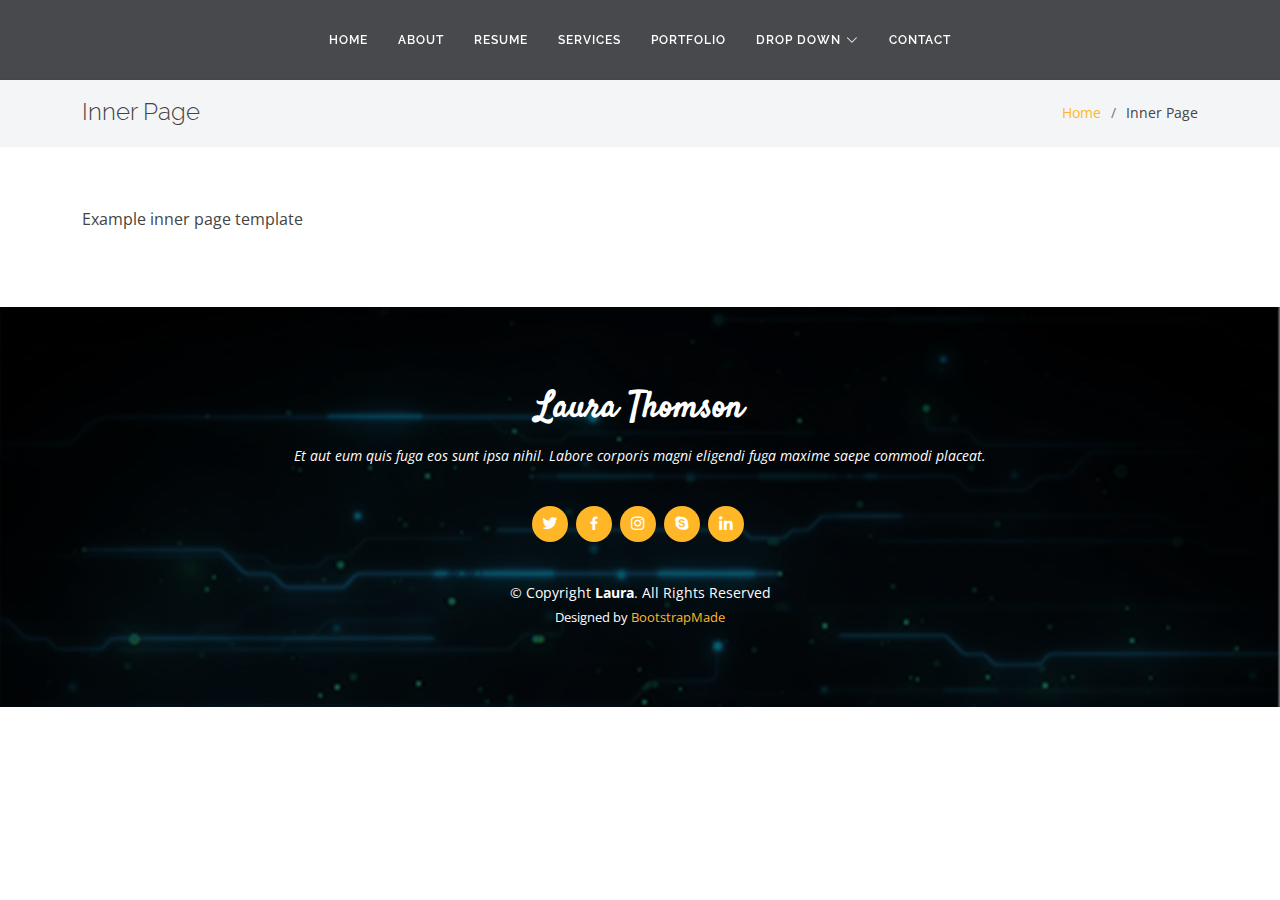
<file: inner-page.html>
<!DOCTYPE html>
<html lang="en">

<head>
  <meta charset="utf-8">
  <meta content="width=device-width, initial-scale=1.0" name="viewport">

  <title>Inner Page - Laura Bootstrap Template</title>
  <meta content="" name="description">
  <meta content="" name="keywords">

  <!-- Favicons -->
  <link href="assets/img/favicon.png" rel="icon">
  <link href="assets/img/apple-touch-icon.png" rel="apple-touch-icon">

  <!-- Google Fonts -->
  <link href="https://fonts.googleapis.com/css?family=Open+Sans:300,300i,400,400i,600,600i,700,700i|Raleway:300,300i,400,400i,500,500i,600,600i,700,700i|Satisfy" rel="stylesheet">

  <!-- Vendor CSS Files -->
  <link href="assets/vendor/bootstrap/css/bootstrap.min.css" rel="stylesheet">
  <link href="assets/vendor/bootstrap-icons/bootstrap-icons.css" rel="stylesheet">
  <link href="assets/vendor/boxicons/css/boxicons.min.css" rel="stylesheet">
  <link href="assets/vendor/glightbox/css/glightbox.min.css" rel="stylesheet">
  <link href="assets/vendor/swiper/swiper-bundle.min.css" rel="stylesheet">

  <!-- Template Main CSS File -->
  <link href="assets/css/style.css" rel="stylesheet">

  <!-- =======================================================
  * Template Name: Laura - v4.10.0
  * Template URL: https://bootstrapmade.com/laura-free-creative-bootstrap-theme/
  * Author: BootstrapMade.com
  * License: https://bootstrapmade.com/license/
  ======================================================== -->
</head>

<body>

  <!-- ======= Header ======= -->
  <header id="header" class="fixed-top d-flex justify-content-center align-items-center ">

    <nav id="navbar" class="navbar">
      <ul>
        <li><a class="nav-link scrollto " href="#hero">Home</a></li>
        <li><a class="nav-link scrollto" href="#about">About</a></li>
        <li><a class="nav-link scrollto" href="#resume">Resume</a></li>
        <li><a class="nav-link scrollto" href="#services">Services</a></li>
        <li><a class="nav-link scrollto " href="#portfolio">Portfolio</a></li>
        <li class="dropdown"><a href="#"><span>Drop Down</span> <i class="bi bi-chevron-down"></i></a>
          <ul>
            <li><a href="#">Drop Down 1</a></li>
            <li class="dropdown"><a href="#"><span>Deep Drop Down</span> <i class="bi bi-chevron-right"></i></a>
              <ul>
                <li><a href="#">Deep Drop Down 1</a></li>
                <li><a href="#">Deep Drop Down 2</a></li>
                <li><a href="#">Deep Drop Down 3</a></li>
                <li><a href="#">Deep Drop Down 4</a></li>
                <li><a href="#">Deep Drop Down 5</a></li>
              </ul>
            </li>
            <li><a href="#">Drop Down 2</a></li>
            <li><a href="#">Drop Down 3</a></li>
            <li><a href="#">Drop Down 4</a></li>
          </ul>
        </li>
        <li><a class="nav-link scrollto" href="#contact">Contact</a></li>
      </ul>
      <i class="bi bi-list mobile-nav-toggle"></i>
    </nav><!-- .navbar -->

  </header><!-- End Header -->

  <main id="main">

    <!-- ======= Breadcrumbs ======= -->
    <section class="breadcrumbs">
      <div class="container">

        <div class="d-flex justify-content-between align-items-center">
          <h2>Inner Page</h2>
          <ol>
            <li><a href="index.html">Home</a></li>
            <li>Inner Page</li>
          </ol>
        </div>

      </div>
    </section><!-- End Breadcrumbs -->

    <section class="inner-page">
      <div class="container">
        <p>
          Example inner page template
        </p>
      </div>
    </section>

  </main><!-- End #main -->

  <!-- ======= Footer ======= -->
  <footer id="footer">
    <div class="container">
      <h3>Laura Thomson</h3>
      <p>Et aut eum quis fuga eos sunt ipsa nihil. Labore corporis magni eligendi fuga maxime saepe commodi placeat.</p>
      <div class="social-links">
        <a href="#" class="twitter"><i class="bx bxl-twitter"></i></a>
        <a href="#" class="facebook"><i class="bx bxl-facebook"></i></a>
        <a href="#" class="instagram"><i class="bx bxl-instagram"></i></a>
        <a href="#" class="google-plus"><i class="bx bxl-skype"></i></a>
        <a href="#" class="linkedin"><i class="bx bxl-linkedin"></i></a>
      </div>
      <div class="copyright">
        &copy; Copyright <strong><span>Laura</span></strong>. All Rights Reserved
      </div>
      <div class="credits">
        <!-- All the links in the footer should remain intact. -->
        <!-- You can delete the links only if you purchased the pro version. -->
        <!-- Licensing information: https://bootstrapmade.com/license/ -->
        <!-- Purchase the pro version with working PHP/AJAX contact form: https://bootstrapmade.com/laura-free-creative-bootstrap-theme/ -->
        Designed by <a href="https://bootstrapmade.com/">BootstrapMade</a>
      </div>
    </div>
  </footer><!-- End Footer -->

  <a href="#" class="back-to-top d-flex align-items-center justify-content-center"><i class="bi bi-arrow-up-short"></i></a>

  <!-- Vendor JS Files -->
  <script src="assets/vendor/purecounter/purecounter_vanilla.js"></script>
  <script src="assets/vendor/bootstrap/js/bootstrap.bundle.min.js"></script>
  <script src="assets/vendor/glightbox/js/glightbox.min.js"></script>
  <script src="assets/vendor/isotope-layout/isotope.pkgd.min.js"></script>
  <script src="assets/vendor/swiper/swiper-bundle.min.js"></script>
  <script src="assets/vendor/waypoints/noframework.waypoints.js"></script>
  <script src="assets/vendor/php-email-form/validate.js"></script>

  <!-- Template Main JS File -->
  <script src="assets/js/main.js"></script>

</body>

</html>
</file>
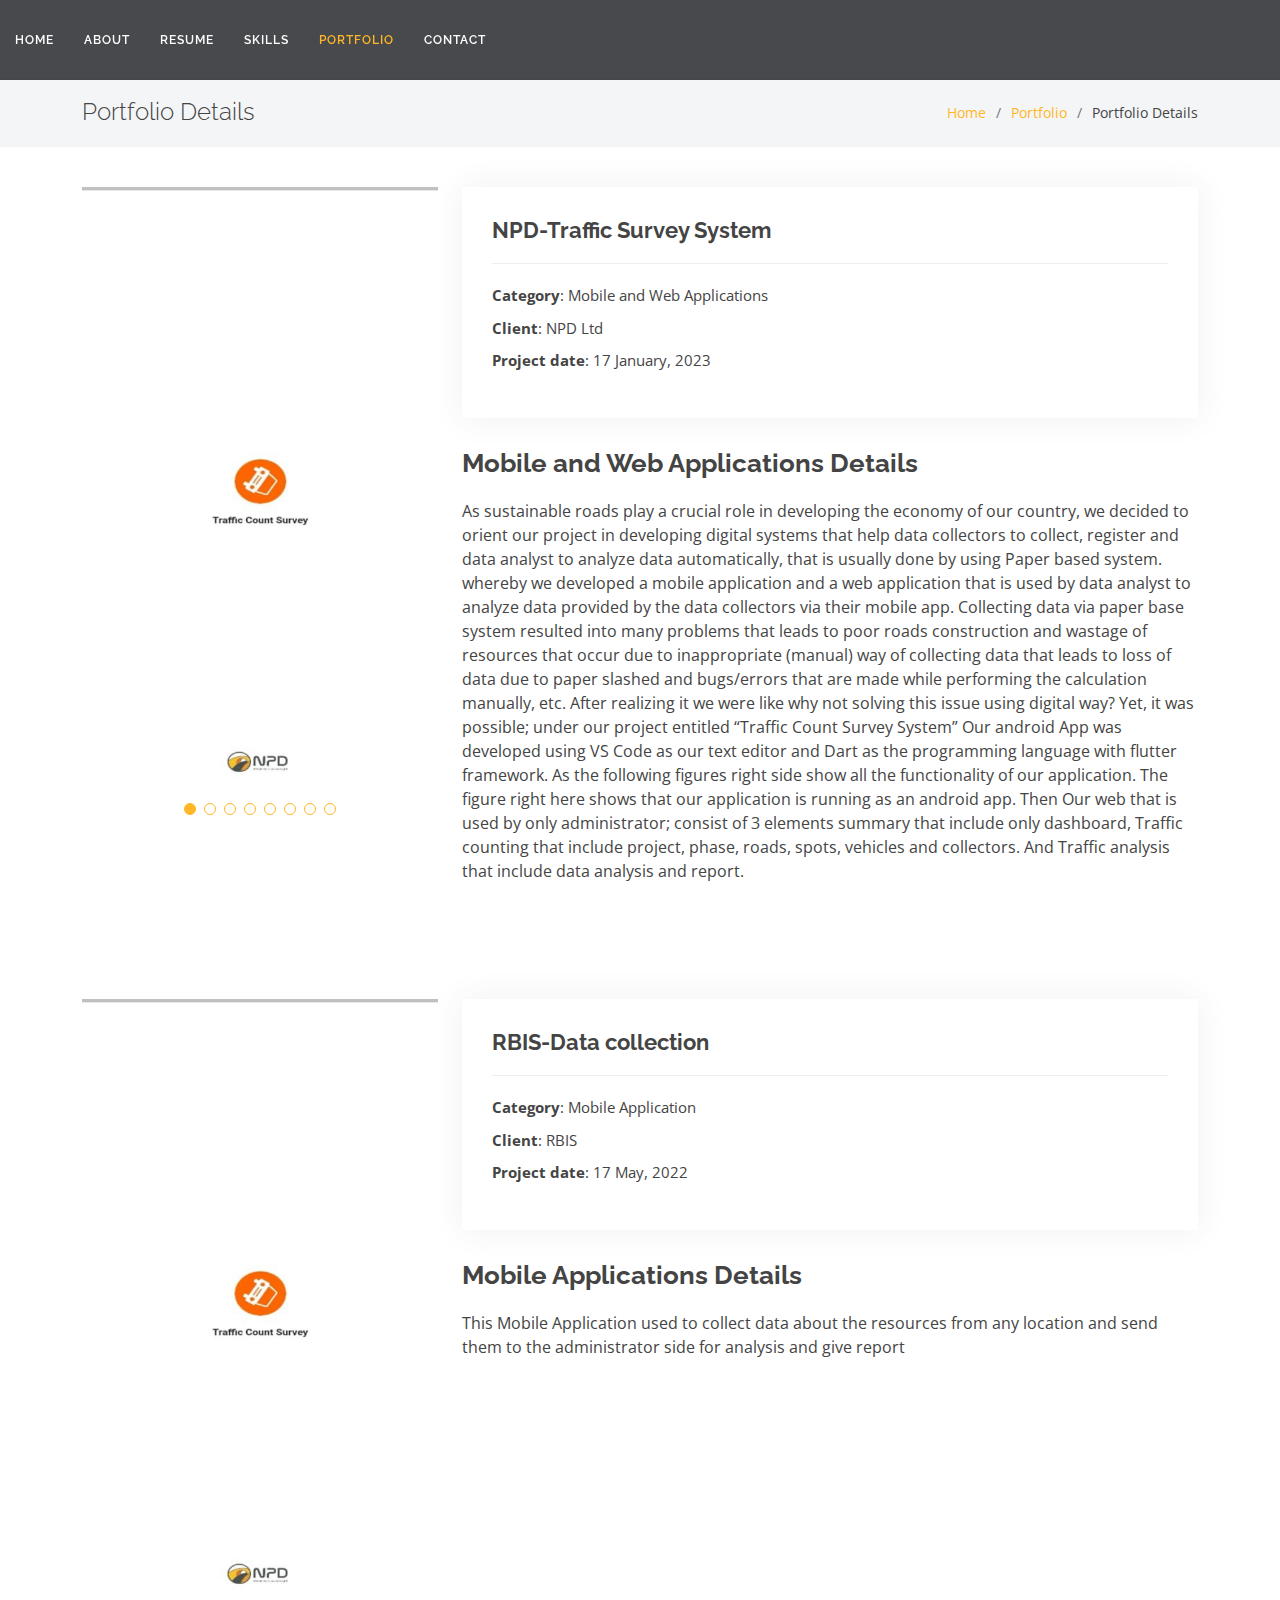
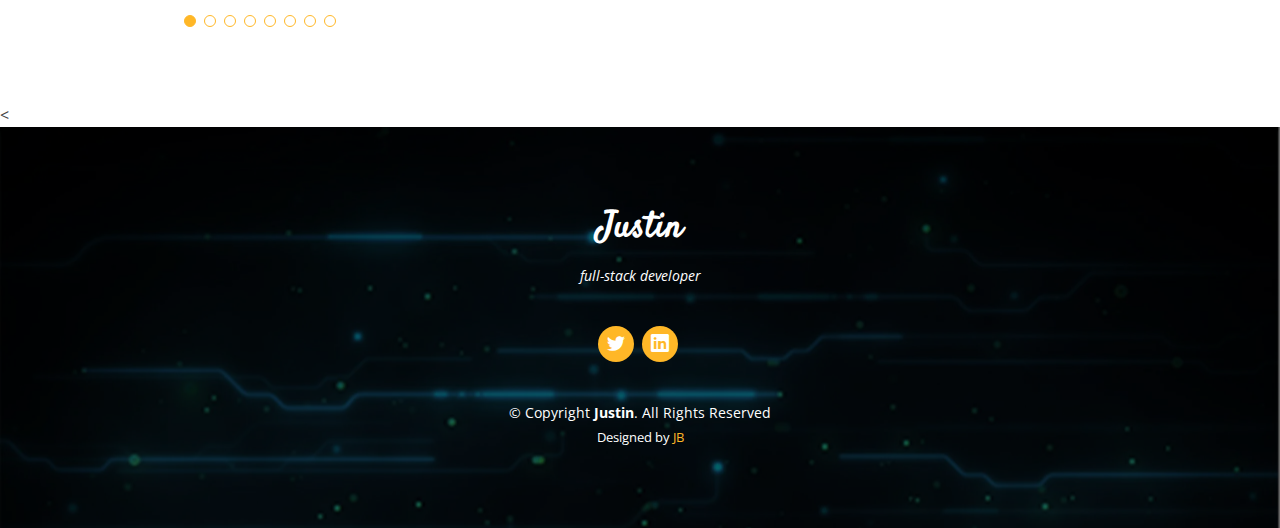
<file: portfolio-details.html>
<!DOCTYPE html>
<html lang="en">

<head>
  <meta charset="utf-8">
  <meta content="width=device-width, initial-scale=1.0" name="viewport">

  <title>Portfolio Details -Justin BIZUMUREMYI
  </title>
  <meta content="" name="description">
  <meta content="" name="keywords">

  <!-- Favicons -->
  <link href="assets/img/favicon.png" rel="icon">
  <link href="assets/img/apple-touch-icon.png" rel="apple-touch-icon">

  <!-- Google Fonts -->
  <link href="https://fonts.googleapis.com/css?family=Open+Sans:300,300i,400,400i,600,600i,700,700i|Raleway:300,300i,400,400i,500,500i,600,600i,700,700i|Satisfy" rel="stylesheet">

  <!-- Vendor CSS Files -->
  <link href="assets/vendor/bootstrap/css/bootstrap.min.css" rel="stylesheet">
  <link href="assets/vendor/bootstrap-icons/bootstrap-icons.css" rel="stylesheet">
  <link href="assets/vendor/boxicons/css/boxicons.min.css" rel="stylesheet">
  <link href="assets/vendor/glightbox/css/glightbox.min.css" rel="stylesheet">
  <link href="assets/vendor/swiper/swiper-bundle.min.css" rel="stylesheet">

  <!-- Template Main CSS File -->
  <link href="assets/css/style.css" rel="stylesheet">

  <!-- =======================================================
  * Template Name: Laura - v4.10.0
  * Template URL: https://bootstrapmade.com/laura-free-creative-bootstrap-theme/
  * Author: BootstrapMade.com
  * License: https://bootstrapmade.com/license/
  ======================================================== -->
</head>

<body>

  <!-- ======= Header ======= -->
  <header id="header" class="fixed-top d-flex justify-content-right align-items-right">

    <nav id="navbar" class="navbar">
      <ul>
        <li><a class="nav-link scrollto " href="index.html#hero">Home</a></li>
        <li><a class="nav-link scrollto" href="index.html#about">About</a></li>
        <li><a class="nav-link scrollto" href="index.html#resume">Resume</a></li>
        <li><a class="nav-link scrollto" href="index.html#services">Skills</a></li>
        <li><a class="nav-link scrollto active" href="index.html#portfolio">Portfolio</a></li>
        <li><a class="nav-link scrollto" href="index.html#contact">Contact</a></li>
      </ul>
      <i class="bi bi-list mobile-nav-toggle"></i>
    </nav><!-- .navbar -->

  </header><!-- End Header -->

  <main id="main">

    <!-- ======= Breadcrumbs Section ======= -->
    <section class="breadcrumbs">
      <div class="container">

        <div class="d-flex justify-content-between align-items-center">
          <h2>Portfolio Details</h2>
          <ol>
            <li><a href="index.html">Home</a></li>
            <li><a href="portfolio.html">Portfolio</a></li>
            <li>Portfolio Details</li>
          </ol>
        </div>

      </div>
    </section><!-- Breadcrumbs Section -->

    <!-- ======= Portfolio Details Section ======= -->
    <section id="portfolio-details" class="portfolio-details">
      <div class="container">

        <div class="row gy-4">

          <div class="col-lg-4">
            <div class="portfolio-details-slider swiper">
              <div class="swiper-wrapper align-items-center">

                <div class="swiper-slide">
                  <img src="assets/img/portfolio/splash.jpeg" alt="" height="600" width="100">
                </div>

                <div class="swiper-slide">
                  <img src="assets/img/portfolio/login.jpeg" alt="" height="600" width="100">
                </div>

                <div class="swiper-slide">
                  <img src="assets/img/portfolio/register.jpeg" alt="" height="600" width="100">
                </div>
                <div class="swiper-slide">
                  <img src="assets/img/portfolio/dash.jpeg" alt="" height="600" width="100">
                </div>
                <div class="swiper-slide">
                  <img src="assets/img/portfolio/counting.jpeg" alt="" height="600" width="100"> 
                </div>
                <div class="swiper-slide">
                  <img src="assets/img/portfolio/report.jpeg" alt="" height="600" width="100"> 
                </div>
                <div class="swiper-slide">
                  <img src="assets/img/portfolio/npd.png" alt=""> 
                </div>
                <div class="swiper-slide">
                  <img src="assets/img/portfolio/npd.png" alt=""> 
                </div>
              </div>
              <div class="swiper-pagination"></div>
            </div>
          </div>

          <div class="col-lg-8">
            <div class="portfolio-info">
              <h3>NPD-Traffic Survey System</h3>
              <ul>
                <li><strong>Category</strong>: Mobile and Web Applications</li>
                <li><strong>Client</strong>: NPD Ltd</li>
                <li><strong>Project date</strong>: 17 January, 2023</li>
                <!-- <li><strong>Project URL</strong>: <a href="#">www.example.com</a></li> -->
              </ul>
            </div>
            <div class="portfolio-description">
              <h2>Mobile and Web Applications Details</h2>
              <p>
                As sustainable roads play a crucial role in developing the economy of our country, we decided to orient our project in developing digital systems that help data collectors to collect, register and data analyst to analyze data automatically, that is usually done by using Paper based system. whereby we developed a mobile application and a web application that is used by data analyst to analyze data provided by the data collectors via their mobile app. Collecting data via paper base system resulted into many problems that leads to poor roads construction and wastage of resources that occur due to inappropriate (manual) way of collecting data that leads to loss of data due to paper slashed and bugs/errors that are made while performing the calculation manually, etc. After realizing it we were like why not solving this issue using digital way? Yet, it was possible; under our project entitled “Traffic Count Survey System”
                Our android App was developed using VS Code as our text editor and Dart as the programming language with flutter framework. 
As the following figures right side show all the functionality of our application.
The figure right here shows that our application is running as an android app. Then Our web that is used by only administrator; consist of 3 elements summary that include only dashboard, Traffic counting that include project, phase, roads, spots, vehicles and collectors. And Traffic analysis that include data analysis and report.
              </p>
            </div>
          </div>

        </div>

      </div>
    </section>
    
    <section id="portfolio-details" class="portfolio-details">
      <div class="container">

        <div class="row gy-4">

          <div class="col-lg-4">
            <div class="portfolio-details-slider swiper">
              <div class="swiper-wrapper align-items-center">

                <div class="swiper-slide">
                  <img src="assets/img/portfolio/splash.jpeg" alt="" height="600" width="100">
                </div>

                <div class="swiper-slide">
                  <img src="assets/img/portfolio/login.jpeg" alt="" height="600" width="100">
                </div>

                <div class="swiper-slide">
                  <img src="assets/img/portfolio/register.jpeg" alt="" height="600" width="100">
                </div>
                <div class="swiper-slide">
                  <img src="assets/img/portfolio/dash.jpeg" alt="" height="600" width="100">
                </div>
                <div class="swiper-slide">
                  <img src="assets/img/portfolio/counting.jpeg" alt="" height="600" width="100"> 
                </div>
                <div class="swiper-slide">
                  <img src="assets/img/portfolio/report.jpeg" alt="" height="600" width="100"> 
                </div>
                <div class="swiper-slide">
                  <img src="assets/img/portfolio/npd.png" alt=""> 
                </div>
                <div class="swiper-slide">
                  <img src="assets/img/portfolio/npd.png" alt=""> 
                </div>
              </div>
              <div class="swiper-pagination"></div>
            </div>
          </div>

          <div class="col-lg-8">
            <div class="portfolio-info">
              <h3>RBIS-Data collection</h3>
              <ul>
                <li><strong>Category</strong>: Mobile Application</li>
                <li><strong>Client</strong>: RBIS</li>
                <li><strong>Project date</strong>: 17 May, 2022</li>
                <!-- <li><strong>Project URL</strong>: <a href="#">www.example.com</a></li> -->
              </ul>
            </div>
            <div class="portfolio-description">
              <h2>Mobile Applications Details</h2>
              <p> This Mobile Application used to collect data about the resources from any location and send them to the administrator side for analysis and give report</p>
            </div>
          </div>

        </div>

      </div>
    </section><
    
    <!-- End Portfolio Details Section -->

  </main><!-- End #main -->

  <!-- ======= Footer ======= -->
  <footer id="footer">
    <div class="container">
      <h3>Justin</h3>
      <p>full-stack developer</p>
      <div class="social-links">
          <a href="https://twitter.com/bizujustin1" class="twitter"><i class="bi bi-twitter"></i></a>
          <a href="https://www.linkedin.com/in/justin-bizumuremyi-b9b451170/" class="linkedin"><i class="bi bi-linkedin"></i></a>
      </div>
      <div class="copyright">
        &copy; Copyright <strong><span>Justin</span></strong>. All Rights Reserved
      </div>
      <div class="credits">
        <!-- All the links in the footer should remain intact. -->
        <!-- You can delete the links only if you purchased the pro version. -->
        <!-- Licensing information: https://bootstrapmade.com/license/ -->
        <!-- Purchase the pro version with working PHP/AJAX contact form: https://bootstrapmade.com/laura-free-creative-bootstrap-theme/ -->
        Designed by <a href="https://bootstrapmade.com/">JB</a>
      </div>
    </div>
  </footer><!-- End Footer -->

  <a href="#" class="back-to-top d-flex align-items-center justify-content-center"><i class="bi bi-arrow-up-short"></i></a>

  <!-- Vendor JS Files -->
  <script src="assets/vendor/purecounter/purecounter_vanilla.js"></script>
  <script src="assets/vendor/bootstrap/js/bootstrap.bundle.min.js"></script>
  <script src="assets/vendor/glightbox/js/glightbox.min.js"></script>
  <script src="assets/vendor/isotope-layout/isotope.pkgd.min.js"></script>
  <script src="assets/vendor/swiper/swiper-bundle.min.js"></script>
  <script src="assets/vendor/waypoints/noframework.waypoints.js"></script>
  <script src="assets/vendor/php-email-form/validate.js"></script>

  <!-- Template Main JS File -->
  <script src="assets/js/main.js"></script>

</body>

</html>
</file>
<file: assets/css/style.css>
/**
* Template Name: Laura - v4.10.0
* Template URL: https://bootstrapmade.com/laura-free-creative-bootstrap-theme/
* Author: BootstrapMade.com
* License: https://bootstrapmade.com/license/
*/

/*--------------------------------------------------------------
# General
--------------------------------------------------------------*/
body {
  font-family: "Open Sans", sans-serif;
  color: #444444;
}

a {
  color: #ffb727;
  text-decoration: none;
}

a:hover {
  color: #ffc85a;
  text-decoration: none;
}

h1,
h2,
h3,
h4,
h5,
h6 {
  font-family: "Raleway", sans-serif;
}

/*--------------------------------------------------------------
# Back to top button
--------------------------------------------------------------*/
.back-to-top {
  position: fixed;
  visibility: hidden;
  opacity: 0;
  right: 15px;
  bottom: 15px;
  z-index: 996;
  background: #ffb727;
  width: 40px;
  height: 40px;
  border-radius: 4px;
  transition: all 0.4s;
}

.back-to-top i {
  font-size: 28px;
  color: #fff;
  line-height: 0;
}

.back-to-top:hover {
  background: #ffc550;
  color: #fff;
}

.back-to-top.active {
  visibility: visible;
  opacity: 1;
}

/*--------------------------------------------------------------
# Header
--------------------------------------------------------------*/
#header {
  z-index: 997;
  transition: all 0.5s;
  height: 80px;
  background: rgba(25, 28, 31, 0.8);
}

#header.header-transparent {
  background: transparent;
}

#header.header-scrolled {
  height: 60px;
  background: rgba(25, 28, 31, 0.8);
}

/*--------------------------------------------------------------
# Navigation Menu
--------------------------------------------------------------*/
/**
* Desktop Navigation 
*/
.navbar {
  padding: 0;
}

.navbar ul {
  margin: 0;
  padding: 0;
  display: flex;
  list-style: none;
  align-items: center;
}

.navbar li {
  position: relative;
}

.navbar a,
.navbar a:focus {
  display: flex;
  align-items: center;
  justify-content: space-between;
  padding: 10px 15px;
  color: #fff;
  white-space: nowrap;
  transition: 0.3s;
  font-size: 12px;
  font-family: "Raleway", sans-serif;
  text-transform: uppercase;
  font-weight: 600;
  letter-spacing: 1px;
}

.navbar a i,
.navbar a:focus i {
  font-size: 12px;
  line-height: 0;
  margin-left: 5px;
}

.navbar a:hover,
.navbar .active,
.navbar .active:focus,
.navbar li:hover>a {
  color: #ffb727;
}

.navbar .dropdown ul {
  display: block;
  position: absolute;
  left: 14px;
  top: calc(100% + 30px);
  margin: 0;
  padding: 10px 0;
  z-index: 99;
  opacity: 0;
  visibility: hidden;
  background: #fff;
  box-shadow: 0px 0px 30px rgba(127, 137, 161, 0.25);
  transition: 0.3s;
  border-radius: 4px;
}

.navbar .dropdown ul li {
  min-width: 200px;
}

.navbar .dropdown ul a {
  padding: 10px 20px;
  font-size: 14px;
  text-transform: none;
  font-weight: 400;
  color: #3b434a;
  letter-spacing: 1px;
}

.navbar .dropdown ul a i {
  font-size: 12px;
}

.navbar .dropdown ul a:hover,
.navbar .dropdown ul .active:hover,
.navbar .dropdown ul li:hover>a {
  color: #ffb727;
}

.navbar .dropdown:hover>ul {
  opacity: 1;
  top: 100%;
  visibility: visible;
}

.navbar .dropdown .dropdown ul {
  top: 0;
  left: calc(100% - 30px);
  visibility: hidden;
}

.navbar .dropdown .dropdown:hover>ul {
  opacity: 1;
  top: 0;
  left: 100%;
  visibility: visible;
}

@media (max-width: 1366px) {
  .navbar .dropdown .dropdown ul {
    left: -90%;
  }

  .navbar .dropdown .dropdown:hover>ul {
    left: -100%;
  }
}

/**
* Mobile Navigation 
*/
.mobile-nav-toggle {
  color: #fff;
  font-size: 28px;
  cursor: pointer;
  display: none;
  line-height: 0;
  transition: 0.5s;
}

@media (max-width: 991px) {
  .mobile-nav-toggle {
    display: block;
  }

  .navbar ul {
    display: none;
  }
}

.navbar-mobile {
  position: fixed;
  overflow: hidden;
  top: 0;
  right: 0;
  left: 0;
  bottom: 0;
  background: rgba(36, 41, 46, 0.9);
  transition: 0.3s;
  z-index: 999;
}

.navbar-mobile .mobile-nav-toggle {
  position: absolute;
  top: 15px;
  right: 15px;
}

.navbar-mobile ul {
  display: block;
  position: absolute;
  top: 55px;
  right: 15px;
  bottom: 15px;
  left: 15px;
  padding: 10px 0;
  border-radius: 10px;
  background-color: #fff;
  overflow-y: auto;
  transition: 0.3s;
}

.navbar-mobile a,
.navbar-mobile a:focus {
  padding: 10px 20px;
  font-size: 14px;
  color: #3b434a;
}

.navbar-mobile a:hover,
.navbar-mobile .active,
.navbar-mobile li:hover>a {
  color: #ffb727;
}

.navbar-mobile .getstarted,
.navbar-mobile .getstarted:focus {
  margin: 15px;
}

.navbar-mobile .dropdown ul {
  position: static;
  display: none;
  margin: 10px 20px;
  padding: 10px 0;
  z-index: 99;
  opacity: 1;
  visibility: visible;
  background: #fff;
  box-shadow: 0px 0px 30px rgba(127, 137, 161, 0.25);
}

.navbar-mobile .dropdown ul li {
  min-width: 200px;
}

.navbar-mobile .dropdown ul a {
  padding: 10px 20px;
}

.navbar-mobile .dropdown ul a i {
  font-size: 12px;
}

.navbar-mobile .dropdown ul a:hover,
.navbar-mobile .dropdown ul .active:hover,
.navbar-mobile .dropdown ul li:hover>a {
  color: #ffb727;
}

.navbar-mobile .dropdown>.dropdown-active {
  display: block;
}

/*--------------------------------------------------------------
# Hero Section
--------------------------------------------------------------*/
#hero {
  width: 100%;
  height: 100vh;
  background: url("../img/bg3.jpeg") top right;
  background-size: cover;
  position: relative;
}

#hero:before {
  content: "";
  background: rgba(0, 0, 0, 0.65);
  position: absolute;
  bottom: 0;
  top: 0;
  left: 0;
  right: 0;
}

#hero .hero-container {
  position: absolute;
  bottom: 0;
  top: 0;
  left: 0;
  right: 0;
  display: flex;
  justify-content: center;
  align-items: center;
  flex-direction: column;
  padding: 0 15px;
}

#hero h1 {
  margin: 0 0 10px 0;
  font-size: 64px;
  font-family: "Satisfy", serif;
  color: #fff;
}

#hero h2 {
  color: #eee;
  margin-bottom: 50px;
  font-size: 13px;
  font-weight: 500;
  letter-spacing: 1px;
  text-transform: uppercase;
}

#hero .btn-scroll {
  transition: 0.4s;
  color: rgba(255, 255, 255, 0.6);
  animation: up-down 1s ease-in-out infinite alternate-reverse both;
}

#hero .btn-scroll i {
  font-size: 48px;
}

#hero .btn-scroll:hover {
  color: #ffb727;
}

@media (min-width: 1024px) {
  #hero {
    background-attachment: fixed;
  }
}

@media (max-width: 575px) {
  #hero h1 {
    font-size: 40px;
  }

  #hero h2 {
    text-align: center;
    margin-bottom: 30px;
  }
}

@-webkit-keyframes up-down {
  0% {
    transform: translateY(5px);
  }

  100% {
    transform: translateY(-5px);
  }
}

@keyframes up-down {
  0% {
    transform: translateY(5px);
  }

  100% {
    transform: translateY(-5px);
  }
}

/*--------------------------------------------------------------
# Sections General
--------------------------------------------------------------*/
section {
  padding: 60px 0;
}

.section-bg {
  background-color: white;
}

.section-title {
  text-align: center;
  padding: 30px 0;
  position: relative;
}

.section-title h2 {
  font-size: 32px;
  font-weight: 700;
  text-transform: uppercase;
  margin-bottom: 20px;
  padding-bottom: 0;
  color: #3b434a;
  position: relative;
  z-index: 2;
}

.section-title span {
  position: absolute;
  top: 30px;
  color: #eef0f2;
  left: 0;
  right: 0;
  z-index: 1;
  font-weight: 700;
  font-size: 52px;
  text-transform: uppercase;
  line-height: 0;
}

.section-title p {
  margin-bottom: 0;
  position: relative;
  z-index: 2;
}

@media (max-width: 575px) {
  .section-title h2 {
    font-size: 28px;
    margin-bottom: 15px;
  }

  .section-title span {
    font-size: 38px;
  }
}

/*--------------------------------------------------------------
# Breadcrumbs
--------------------------------------------------------------*/
.breadcrumbs {
  padding: 20px 0;
  background-color: #f4f5f6;
  min-height: 40px;
  margin-top: 78px;
}

@media (max-width: 992px) {
  .breadcrumbs {
    margin-top: 60px;
  }
}

.breadcrumbs h2 {
  font-size: 24px;
  font-weight: 300;
  margin: 0;
}

@media (max-width: 992px) {
  .breadcrumbs h2 {
    margin: 0 0 10px 0;
  }
}

.breadcrumbs ol {
  display: flex;
  flex-wrap: wrap;
  list-style: none;
  padding: 0;
  margin: 0;
  font-size: 14px;
}

.breadcrumbs ol li+li {
  padding-left: 10px;
}

.breadcrumbs ol li+li::before {
  display: inline-block;
  padding-right: 10px;
  color: #6c757d;
  content: "/";
}

@media (max-width: 768px) {
  .breadcrumbs .d-flex {
    display: block !important;
  }

  .breadcrumbs ol {
    display: block;
  }

  .breadcrumbs ol li {
    display: inline-block;
  }
}

/*--------------------------------------------------------------
# About Me
--------------------------------------------------------------*/
.about .content h3 {
  font-weight: 700;
  font-size: 26px;
  color: #3b434a;
  text-transform: uppercase;
}

.about .content ul {
  list-style: none;
  padding: 0;
}

.about .content ul li {
  margin-bottom: 20px;
  display: flex;
  align-items: center;
}

.about .content ul strong {
  margin-right: 10px;
}

.about .content ul i {
  font-size: 16px;
  margin-right: 5px;
  color: #ffb727;
  line-height: 0;
}

.about .content p:last-child {
  margin-bottom: 0;
}

.about .content .count-box {
  width: 100%;
}

.about .content .count-box i {
  display: block;
  font-size: 36px;
  color: #ffb727;
  float: left;
  line-height: 0;
}

.about .content .count-box span {
  font-size: 36px;
  line-height: 30px;
  display: block;
  font-weight: 700;
  color: #3b434a;
  margin-left: 50px;
}

.about .content .count-box p {
  padding: 15px 0 0 0;
  margin: 0 0 0 50px;
  font-family: "Raleway", sans-serif;
  font-size: 14px;
  color: #5d6a75;
}

.about .content .count-box a {
  font-weight: 600;
  display: block;
  margin-top: 20px;
  color: #5d6a75;
  font-size: 15px;
  font-family: "Satisfy", serif;
  transition: ease-in-out 0.3s;
}

.about .content .count-box a:hover {
  color: #82909c;
}

.about .image {
  background: url("../img/justin.JPG") center center no-repeat;
  height: 500px;
  padding-bottom: 100px;
  margin-bottom: 100px;
}

.about .skills-content {
  margin-top: 30px;
}

.about .skills-content .progress {
  height: 60px;
  display: block;
  background: none;
  border-radius: 0;
}

.about .skills-content .progress .skill {
  padding: 10px 0;
  margin: 0 0 6px 0;
  text-transform: uppercase;
  display: block;
  font-weight: 700;
  font-family: "Raleway", sans-serif;
  color: #3b434a;
}

.about .skills-content .progress .skill .val {
  float: right;
  font-style: normal;
}

.about .skills-content .progress-bar-wrap {
  background: #e6e8eb;
}

.about .skills-content .progress-bar {
  width: 1px;
  height: 10px;
  transition: 0.9s;
  background-color: #ffb727;
}

/*--------------------------------------------------------------
# My Resume
--------------------------------------------------------------*/
.resume .resume-title {
  font-size: 26px;
  font-weight: 700;
  margin-top: 20px;
  margin-bottom: 20px;
  color: #3b434a;
}

.resume .resume-item {
  padding: 0 0 20px 20px;
  margin-top: -2px;
  border-left: 2px solid #82909c;
  position: relative;
}

.resume .resume-item h4 {
  line-height: 18px;
  font-size: 16px;
  font-weight: 700;
  text-transform: uppercase;
  color: #ffb727;
  margin-bottom: 10px;
}

.resume .resume-item h5 {
  font-size: 16px;
  background: #eef0f2;
  padding: 5px 15px;
  display: inline-block;
  font-weight: 600;
  margin-bottom: 10px;
}

.resume .resume-item ul {
  padding-left: 20px;
}

.resume .resume-item ul li {
  padding-bottom: 10px;
}

.resume .resume-item:last-child {
  padding-bottom: 0;
}

.resume .resume-item::before {
  content: "";
  position: absolute;
  width: 16px;
  height: 16px;
  border-radius: 50px;
  left: -9px;
  top: 0;
  background: #fff;
  border: 2px solid #82909c;
}

/*--------------------------------------------------------------
# My Services
--------------------------------------------------------------*/
.services .icon-box {
  padding: 30px;
  position: relative;
  overflow: hidden;
  background: #fff;
  box-shadow: 0 10px 29px 0 rgba(68, 88, 144, 0.1);
  transition: all 0.3s ease-in-out;
  text-align: center;
  border: 1px solid #fff;
}

.services .icon {
  margin: 0 auto 20px auto;
  padding-top: 17px;
  display: inline-block;
  text-align: center;
  border-radius: 50%;
  width: 72px;
  height: 72px;
  background: #fff4df;
}

.services .icon i {
  font-size: 36px;
  line-height: 1;
  color: #ffb727;
}

.services .title {
  font-weight: 700;
  margin-bottom: 15px;
  font-size: 18px;
}

.services .title a {
  color: #111;
  transition: 0.3s;
}

.services .description {
  font-size: 15px;
  line-height: 28px;
  margin-bottom: 0;
}

.services .icon-box:hover {
  border-color: #ffb727;
}

.services .icon-box:hover .title a {
  color: #ffb727;
}

/*--------------------------------------------------------------
# Testimonials
--------------------------------------------------------------*/
.testimonials {
  padding: 80px 0;
  background-color: black;
  background-position: center center;
  background-size: cover;
  position: relative;
}

.testimonials::before {
  content: "";
  position: absolute;
  left: 0;
  right: 0;
  top: 0;
  bottom: 0;
  background: rgba(14, 16, 17, 0.7);
}

.testimonials .section-header {
  margin-bottom: 40px;
}

.testimonials .testimonials-carousel,
.testimonials .testimonials-slider {
  overflow: hidden;
}

.testimonials .testimonial-item {
  text-align: center;
  color: #fff;
}

.testimonials .testimonial-item .testimonial-img {
  width: 100px;
  border-radius: 50%;
  border: 6px solid rgba(255, 255, 255, 0.15);
  margin: 0 auto;
}

.testimonials .testimonial-item h3 {
  font-size: 20px;
  font-weight: bold;
  margin: 10px 0 5px 0;
  color: #fff;
}

.testimonials .testimonial-item h4 {
  font-size: 14px;
  color: #ddd;
  margin: 0 0 15px 0;
}

.testimonials .testimonial-item .quote-icon-left,
.testimonials .testimonial-item .quote-icon-right {
  color: rgba(255, 255, 255, 0.4);
  font-size: 26px;
}

.testimonials .testimonial-item .quote-icon-left {
  display: inline-block;
  left: -5px;
  position: relative;
}

.testimonials .testimonial-item .quote-icon-right {
  display: inline-block;
  right: -5px;
  position: relative;
  top: 10px;
}

.testimonials .testimonial-item p {
  font-style: italic;
  margin: 0 auto 15px auto;
  color: #eee;
}

.testimonials .swiper-pagination {
  margin-top: 20px;
  position: relative;
}

.testimonials .swiper-pagination .swiper-pagination-bullet {
  width: 12px;
  height: 12px;
  opacity: 1;
  background-color: rgba(255, 255, 255, 0.4);
}

.testimonials .swiper-pagination .swiper-pagination-bullet-active {
  background-color: #ffb727;
}

@media (min-width: 992px) {
  .testimonials .testimonial-item p {
    width: 80%;
  }
}

/*--------------------------------------------------------------
# My Portfolio
--------------------------------------------------------------*/
.portfolio #portfolio-flters {
  list-style: none;
  margin-bottom: 20px;
}

.portfolio #portfolio-flters li {
  cursor: pointer;
  display: inline-block;
  margin: 0 10px 10px 10px;
  font-size: 15px;
  font-weight: 600;
  line-height: 1;
  padding: 7px 10px;
  text-transform: uppercase;
  color: #444444;
  transition: all 0.3s ease-in-out;
  border: 2px solid #fff;
}

.portfolio #portfolio-flters li:hover,
.portfolio #portfolio-flters li.filter-active {
  color: #f3a200;
  border-color: #ffb727;
}

.portfolio .portfolio-item {
  margin-bottom: 30px;
}

.portfolio .portfolio-item .portfolio-img {
  overflow: hidden;
}

.portfolio .portfolio-item .portfolio-img img {
  transition: all 0.8s ease-in-out;
}

.portfolio .portfolio-item .portfolio-info {
  opacity: 0;
  position: absolute;
  left: 15px;
  bottom: 0;
  z-index: 3;
  right: 15px;
  transition: all ease-in-out 0.3s;
  background: rgba(0, 0, 0, 0.5);
  padding: 10px 15px;
}

.portfolio .portfolio-item .portfolio-info h4 {
  font-size: 18px;
  color: #fff;
  font-weight: 600;
  color: #fff;
  margin-bottom: 0px;
}

.portfolio .portfolio-item .portfolio-info p {
  color: rgba(255, 255, 255, 0.8);
  font-size: 14px;
  margin-bottom: 0;
}

.portfolio .portfolio-item .portfolio-info .preview-link,
.portfolio .portfolio-item .portfolio-info .details-link {
  position: absolute;
  right: 40px;
  font-size: 24px;
  top: calc(50% - 18px);
  color: #fff;
  transition: 0.3s;
}

.portfolio .portfolio-item .portfolio-info .preview-link:hover,
.portfolio .portfolio-item .portfolio-info .details-link:hover {
  color: #ffc041;
}

.portfolio .portfolio-item .portfolio-info .details-link {
  right: 10px;
}

.portfolio .portfolio-item:hover .portfolio-img img {
  transform: scale(1.2);
}

.portfolio .portfolio-item:hover .portfolio-info {
  opacity: 1;
}

/*--------------------------------------------------------------
# Portfolio Details
--------------------------------------------------------------*/
.portfolio-details {
  padding-top: 40px;
}

.portfolio-details .portfolio-details-slider img {
  width: 100%;
}

.portfolio-details .portfolio-details-slider .swiper-pagination {
  margin-top: 20px;
  position: relative;
}

.portfolio-details .portfolio-details-slider .swiper-pagination .swiper-pagination-bullet {
  width: 12px;
  height: 12px;
  background-color: #fff;
  opacity: 1;
  border: 1px solid #ffb727;
}

.portfolio-details .portfolio-details-slider .swiper-pagination .swiper-pagination-bullet-active {
  background-color: #ffb727;
}

.portfolio-details .portfolio-info {
  padding: 30px;
  box-shadow: 0px 0 30px rgba(59, 67, 74, 0.08);
}

.portfolio-details .portfolio-info h3 {
  font-size: 22px;
  font-weight: 700;
  margin-bottom: 20px;
  padding-bottom: 20px;
  border-bottom: 1px solid #eee;
}

.portfolio-details .portfolio-info ul {
  list-style: none;
  padding: 0;
  font-size: 15px;
}

.portfolio-details .portfolio-info ul li+li {
  margin-top: 10px;
}

.portfolio-details .portfolio-description {
  padding-top: 30px;
}

.portfolio-details .portfolio-description h2 {
  font-size: 26px;
  font-weight: 700;
  margin-bottom: 20px;
}

.portfolio-details .portfolio-description p {
  padding: 0;
}

/*--------------------------------------------------------------
# Pricing
--------------------------------------------------------------*/
.pricing .box {
  padding: 20px;
  background: #fff;
  text-align: center;
  box-shadow: 0px 0px 4px rgba(0, 0, 0, 0.12);
  border-radius: 5px;
  position: relative;
  overflow: hidden;
}

.pricing h3 {
  font-weight: 400;
  margin: -20px -20px 20px -20px;
  padding: 20px 15px;
  font-size: 16px;
  font-weight: 600;
  color: #777777;
  background: #f8f8f8;
}

.pricing h4 {
  font-size: 36px;
  color: #ffb727;
  font-weight: 600;
  font-family: "Open Sans", sans-serif;
  margin-bottom: 20px;
}

.pricing h4 sup {
  font-size: 20px;
  top: -12px;
  left: -3px;
}

.pricing h4 span {
  color: #bababa;
  font-size: 16px;
  font-weight: 300;
}

.pricing ul {
  padding: 0;
  list-style: none;
  color: #444444;
  text-align: center;
  line-height: 20px;
  font-size: 14px;
}

.pricing ul li {
  padding-bottom: 16px;
}

.pricing ul i {
  color: #ffb727;
  font-size: 18px;
  padding-right: 4px;
}

.pricing ul .na {
  color: #ccc;
  text-decoration: line-through;
}

.pricing .btn-wrap {
  margin: 20px -20px -20px -20px;
  padding: 20px 15px;
  background: #f8f8f8;
  text-align: center;
}

.pricing .btn-buy {
  background: #ffb727;
  display: inline-block;
  padding: 8px 35px;
  border-radius: 4px;
  color: #fff;
  transition: none;
  font-size: 14px;
  font-weight: 400;
  font-family: "Raleway", sans-serif;
  font-weight: 600;
  transition: 0.3s;
}

.pricing .btn-buy:hover {
  background: #ffc85a;
}

.pricing .featured h3 {
  color: #fff;
  background: #ffb727;
}

.pricing .advanced {
  width: 200px;
  position: absolute;
  top: 18px;
  right: -68px;
  transform: rotate(45deg);
  z-index: 1;
  font-size: 14px;
  padding: 1px 0 3px 0;
  background: #ffb727;
  color: #fff;
}

/*--------------------------------------------------------------
# Contact Me
--------------------------------------------------------------*/
.contact .info-box {
  color: #444444;
  text-align: center;
  box-shadow: 0 0 30px rgba(214, 215, 216, 0.6);
  padding: 20px 0 30px 0;
}

.contact .info-box i.bx {
  font-size: 24px;
  color: #ffb727;
  border-radius: 50%;
  padding: 15px;
  background: #fff6e4;
}

.contact .info-box h3 {
  font-size: 20px;
  color: #777777;
  font-weight: 700;
  margin: 10px 0;
}

.contact .info-box p {
  padding: 0;
  line-height: 24px;
  font-size: 14px;
  margin-bottom: 0;
}

.contact .social-links {
  margin-top: 15px;
  display: flex;
  justify-content: center;
}

.contact .social-links a {
  font-size: 18px;
  display: inline-block;
  color: #687683;
  line-height: 1;
  margin: 0 8px;
  transition: 0.3s;
  padding: 14px;
  border-radius: 50px;
  border: 1px solid #dde1e4;
}

.contact .social-links a:hover {
  color: #fff;
  border-color: #ffb727;
  background: #ffb727;
}

.contact .php-email-form {
  box-shadow: 0 0 30px rgba(214, 215, 216, 0.6);
  padding: 27px;
}

.contact .php-email-form .validate {
  display: none;
  color: red;
  margin: 0 0 15px 0;
  font-weight: 400;
  font-size: 13px;
}

.contact .php-email-form .error-message {
  display: none;
  color: #fff;
  background: #ed3c0d;
  text-align: left;
  padding: 15px;
  font-weight: 600;
}

.contact .php-email-form .error-message br+br {
  margin-top: 25px;
}

.contact .php-email-form .sent-message {
  display: none;
  color: #fff;
  background: #18d26e;
  text-align: center;
  padding: 15px;
  font-weight: 600;
}

.contact .php-email-form .loading {
  display: none;
  background: #fff;
  text-align: center;
  padding: 15px;
}

.contact .php-email-form .loading:before {
  content: "";
  display: inline-block;
  border-radius: 50%;
  width: 24px;
  height: 24px;
  margin: 0 10px -6px 0;
  border: 3px solid #18d26e;
  border-top-color: #eee;
  -webkit-animation: animate-loading 1s linear infinite;
  animation: animate-loading 1s linear infinite;
}

.contact .php-email-form input,
.contact .php-email-form textarea {
  border-radius: 0;
  box-shadow: none;
  font-size: 14px;
}

.contact .php-email-form input::focus,
.contact .php-email-form textarea::focus {
  background-color: #ffb727;
}

.contact .php-email-form input {
  padding: 10px 15px;
}

.contact .php-email-form textarea {
  padding: 12px 15px;
}

.contact .php-email-form button[type=submit] {
  background: #ffb727;
  border: 0;
  padding: 10px 24px;
  color: #fff;
  transition: 0.4s;
  border-radius: 5px;
}

.contact .php-email-form button[type=submit]:hover {
  background: #ffc85a;
}

@-webkit-keyframes animate-loading {
  0% {
    transform: rotate(0deg);
  }

  100% {
    transform: rotate(360deg);
  }
}

@keyframes animate-loading {
  0% {
    transform: rotate(0deg);
  }

  100% {
    transform: rotate(360deg);
  }
}

/*--------------------------------------------------------------
# Footer
--------------------------------------------------------------*/
#footer {
  background: url("../img/pg4.webp") top center no-repeat;
  background-size: cover;
  color: #fff;
  font-size: 14px;
  text-align: center;
  padding: 80px 0;
  position: relative;
}

#footer::before {
  content: "";
  position: absolute;
  left: 0;
  right: 0;
  top: 0;
  bottom: 0;
  background: rgba(0, 0, 0, 0.6);
}

#footer .container {
  position: relative;
}

#footer h3 {
  font-size: 36px;
  font-weight: 700;
  color: #fff;
  position: relative;
  font-family: "Satisfy", serif;
  padding: 0;
  margin: 0 0 15px 0;
}

#footer p {
  font-size: 15;
  font-style: italic;
  padding: 0;
  margin: 0 0 40px 0;
}

#footer .social-links {
  margin: 0 0 40px 0;
}

#footer .social-links a {
  font-size: 18px;
  display: inline-block;
  background: #ffb727;
  color: #fff;
  line-height: 1;
  padding: 8px 0;
  margin-right: 4px;
  border-radius: 50%;
  text-align: center;
  width: 36px;
  height: 36px;
  transition: 0.3s;
}

#footer .social-links a:hover {
  background: #f3a200;
  color: #fff;
  text-decoration: none;
}

#footer .copyright {
  margin: 0 0 5px 0;
}

#footer .credits {
  font-size: 13px;
}
</file>
